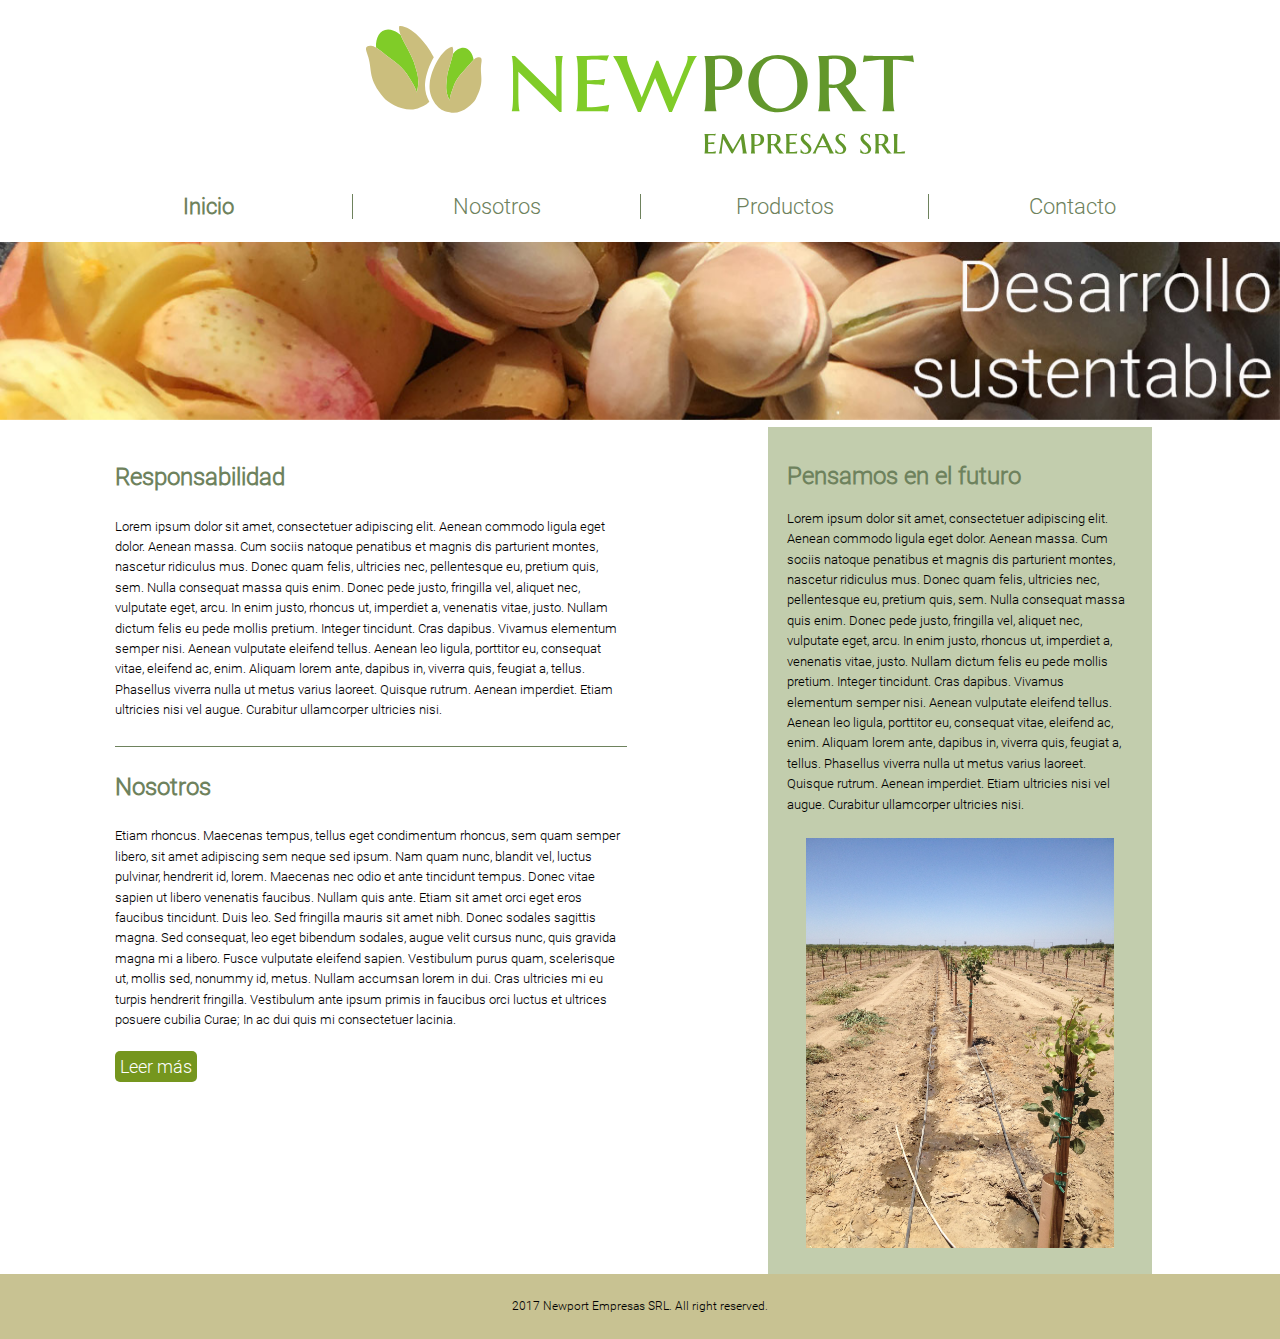
<file: web/index.html>
﻿<!DOCTYPE html>
<html lang="es">
<head>
	<title>Newport Empresas SRL</title>
	<meta charset="UTF-8">
	<meta name="viewport" content="width=device-width, maximum-scale=1">
	<link rel="stylesheet" type="text/css" href="css/index.css">
	<link rel="stylesheet" type="text/css" href="css/font.css">
    <style type="text/css">
        nav ul li:nth-child(1) {
            font-weight:bold;
        }
    </style>
</head>
<body>
	<header>
		<p><img src="img/marca.svg" alt="Ups! Parece que la versión de tu navegador no es la mas actual."/></p>
	</header>
	<nav>
		<ul>
			<li><a href="#">Inicio</a></li>
			<li><a href="html/nosotros.html">Nosotros</a></li>
			<li><a href="html/productos.html">Productos</a></li>
			<li><a href="html/contacto.html">Contacto</a></li>
		</ul>
	</nav>
	<section class="index">
		<div class="slides">
			<img src="img/28-desarrolloSustentable.jpg">
			<img src="img/29-procesosCalidad.jpg">
		</div>
	</section>
	<div class="columna1">
		<div class="primero">
			<h1>Responsabilidad</h1>
			<p>Lorem ipsum dolor sit amet, consectetuer adipiscing elit. Aenean commodo ligula eget dolor. Aenean massa. Cum sociis natoque penatibus et magnis dis parturient montes, nascetur ridiculus mus. Donec quam felis, ultricies nec, pellentesque eu, pretium quis, sem. Nulla consequat massa quis enim. Donec pede justo, fringilla vel, aliquet nec, vulputate eget, arcu. In enim justo, rhoncus ut, imperdiet a, venenatis vitae, justo. Nullam dictum felis eu pede mollis pretium. Integer tincidunt. Cras dapibus. Vivamus elementum semper nisi. Aenean vulputate eleifend tellus. Aenean leo ligula, porttitor eu, consequat vitae, eleifend ac, enim. Aliquam lorem ante, dapibus in, viverra quis, feugiat a, tellus. Phasellus viverra nulla ut metus varius laoreet. Quisque rutrum. Aenean imperdiet. Etiam ultricies nisi vel augue. Curabitur ullamcorper ultricies nisi.</p>
		</div>
		<div class="segundo">
			<h1>Nosotros</h1>
			<p>Etiam rhoncus. Maecenas tempus, tellus eget condimentum rhoncus, sem quam semper libero, sit amet adipiscing sem neque sed ipsum. Nam quam nunc, blandit vel, luctus pulvinar, hendrerit id, lorem. Maecenas nec odio et ante tincidunt tempus. Donec vitae sapien ut libero venenatis faucibus. Nullam quis ante. Etiam sit amet orci eget eros faucibus tincidunt. Duis leo. Sed fringilla mauris sit amet nibh. Donec sodales sagittis magna. Sed consequat, leo eget bibendum sodales, augue velit cursus nunc, quis gravida magna mi a libero. Fusce vulputate eleifend sapien. Vestibulum purus quam, scelerisque ut, mollis sed, nonummy id, metus. Nullam accumsan lorem in dui. Cras ultricies mi eu turpis hendrerit fringilla. Vestibulum ante ipsum primis in faucibus orci luctus et ultrices posuere cubilia Curae; In ac dui quis mi consectetuer lacinia.</p>
			<a href="html/nosotros.html">Leer más</a>
		</div>
	</div>
	<div class="columna2">
		<h1>Pensamos en el futuro</h1>
		<p>Lorem ipsum dolor sit amet, consectetuer adipiscing elit. Aenean commodo ligula eget dolor. Aenean massa. Cum sociis natoque penatibus et magnis dis parturient montes, nascetur ridiculus mus. Donec quam felis, ultricies nec, pellentesque eu, pretium quis, sem. Nulla consequat massa quis enim. Donec pede justo, fringilla vel, aliquet nec, vulputate eget, arcu. In enim justo, rhoncus ut, imperdiet a, venenatis vitae, justo. Nullam dictum felis eu pede mollis pretium. Integer tincidunt. Cras dapibus. Vivamus elementum semper nisi. Aenean vulputate eleifend tellus. Aenean leo ligula, porttitor eu, consequat vitae, eleifend ac, enim. Aliquam lorem ante, dapibus in, viverra quis, feugiat a, tellus. Phasellus viverra nulla ut metus varius laoreet. Quisque rutrum. Aenean imperdiet. Etiam ultricies nisi vel augue. Curabitur ullamcorper ultricies nisi.</p>
		<img src="img/8.jpg">
	</div>
	<script src="js/jquery-3.1.1.js" type="text/javascript"></script>
	<script src="js/jquery.slides.js" type="text/javascript"></script>
	<script>
		$(function(){
		  $(".slides").slidesjs({
		    play: {
		      active: false,
		      effect: "slide",
		      interval: 3000,
		      auto: true,
		      swap: true,
		      pauseOnHover: false,
		      restartDelay: 2500
		    }
		  });
		});
  	</script>
	<footer>
		<p>2017 Newport Empresas SRL. All right reserved.
	</footer>
</body>
</html>
</file>
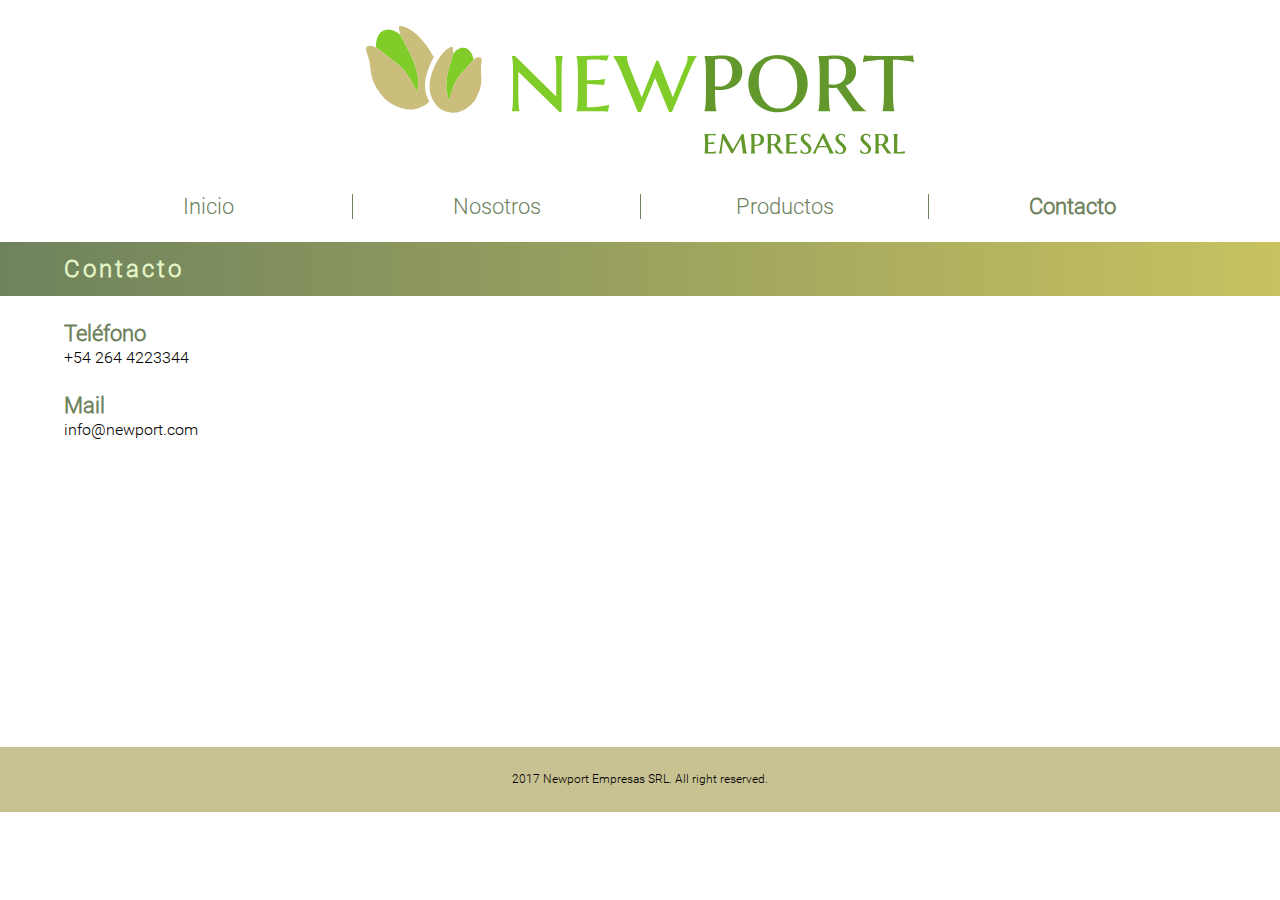
<file: web/html/contacto.html>
﻿<!DOCTYPE html>
<html lang="es">
<head>
	<title>Newport Empresas SRL</title>
	<meta charset="UTF-8">
	<meta name="viewport" content="width=device-width, maximum-scale=1">
	<link rel="stylesheet" type="text/css" href="../css/index.css">
	<link rel="stylesheet" type="text/css" href="../css/contacto.css">
	<link rel="stylesheet" type="text/css" href="../css/font.css">
    <style type="text/css">
        nav ul li:nth-child(4) {
            font-weight:bold;
        }
    </style>
</head>
<body>
	<header>
		<p><img src="../img/marca.svg" alt="Ups! Parece que la versión de tu navegador no es la mas actual."/></p>
	</header>
	<nav>
		<ul>
			<li><a href="../index.html">Inicio</a></li>
			<li><a href="nosotros.html">Nosotros</a></li>
			<li><a href="productos.html">Productos</a></li>
			<li><a href="contacto.html">Contacto</a></li>
		</ul>
	</nav>
	<div class="header">
		<h1>Contacto</h1>
	</div>
	<section class="contacto">
		<h1>Teléfono</h1>
		<p>+54 264 4223344</p>
		<h1>Mail</h1>
		<p>info@newport.com</p>
	</section>
	<footer>
		<p>2017 Newport Empresas SRL. All right reserved.
	</footer>
</body>
</html>
</file>
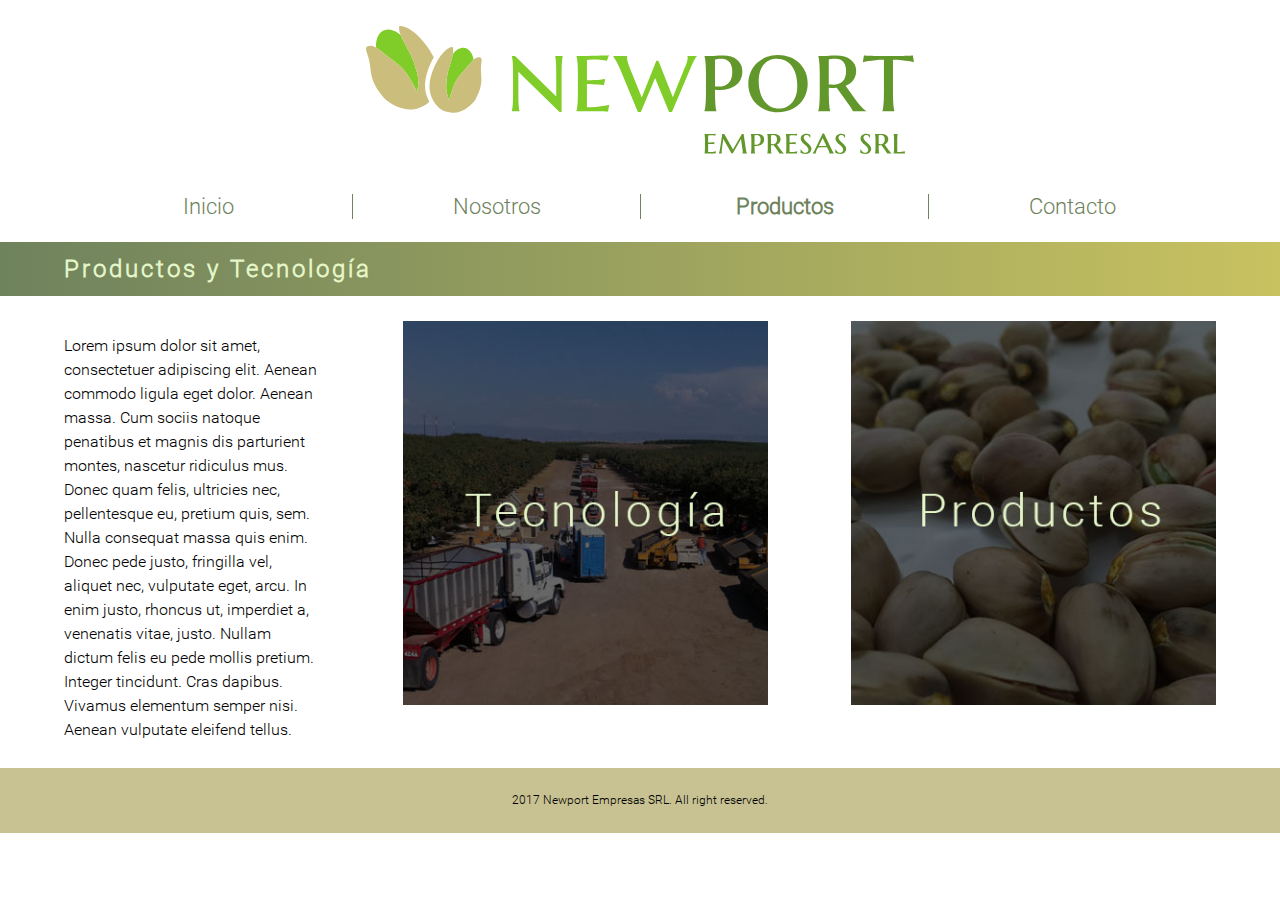
<file: web/html/productos.html>
﻿<!DOCTYPE html>
<html lang="es">
<head>
	<title>Newport Empresas SRL</title>
	<meta charset="UTF-8">
	<meta name="viewport" content="width=device-width, maximum-scale=1">
	<meta title="Newport Empresas SRL">
	<link rel="stylesheet" type="text/css" href="../css/index.css">
	<link rel="stylesheet" type="text/css" href="../css/productos.css">
	<link rel="stylesheet" type="text/css" href="../css/font.css">
    <style type="text/css">
        nav ul li:nth-child(3) {
            font-weight:bold;
        }
    </style>
</head>
<body>
	<header>
		<p><img src="../img/marca.svg" alt="Ups! Parece que la versión de tu navegador no es la mas actual."/></p>
	</header>
	<nav>
		<ul>
			<li><a href="../index.html">Inicio</a></li>
			<li><a href="nosotros.html">Nosotros</a></li>
			<li><a href="productos.html">Productos</a></li>
			<li><a href="contacto.html">Contacto</a></li>
		</ul>
	</nav>
	<div class="header">
		<h1>Productos y Tecnología</h1>
	</div>
	<p class="parrafo">Lorem ipsum dolor sit amet, consectetuer adipiscing elit. Aenean commodo ligula eget dolor. Aenean massa. Cum sociis natoque penatibus et magnis dis parturient montes, nascetur ridiculus mus. Donec quam felis, ultricies nec, pellentesque eu, pretium quis, sem. Nulla consequat massa quis enim. Donec pede justo, fringilla vel, aliquet nec, vulputate eget, arcu. In enim justo, rhoncus ut, imperdiet a, venenatis vitae, justo. Nullam dictum felis eu pede mollis pretium. Integer tincidunt. Cras dapibus. Vivamus elementum semper nisi. Aenean vulputate eleifend tellus.</p>
	<ul class="imagen1">
	    <li>
	        <figure>
	            <img src="../img/1productos.jpg" alt=""/>
	            <figcaption>
	                <p>Lorem ipsum dolor sit amet, consectetur adipiscing elit, sed do eiusmod tempor incididunt ut labore et dolore magna aliqua. Ut enim ad minim veniam, quis nost.</p>
	            </figcaption>
	        </figure>
	    </li>
	</ul>
	<ul class="imagen1">
	    <li>
	        <figure>
	            <img src="../img/29productos.jpg" alt=""/>
	            <figcaption>
	                <p>Lorem ipsum dolor sit amet, consectetur adipiscing elit, sed do eiusmod tempor incididunt ut labore et dolore magna aliqua. Ut enim ad minim veniam, quis nost.</p>
	            </figcaption>
	        </figure>
	    </li>
	</ul>
	<footer>
		<p>2017 Newport Empresas SRL. All right reserved.
	</footer>
</body>
</html>
</file>
<file: web/css/index.css>
/*COLORES
*	nav:hover y bg footer: rgb(200,194,146)
*	h1 y nav: rgb(110,130,93)
*/
* {
	margin:0;
	padding:0;
	box-sizing:border-box;
}
@font-face {
    font-family: "robotoLight";
    src: url("../font/Roboto-Light.ttf");
}
html {
	font-size: 12px;
}

header {
	margin:2% 0 1% 0;
}
	header p {
		text-align: center;
	}


nav {
	margin-bottom: 2%;
	margin-right: auto;
	margin-left: auto;
	width: 90%;
}
	nav ul li {
		font-family: robotoLight;
		font-size: 1.8rem;
		font-weight: 500;
		text-align: center;
		list-style: none;

		margin: 2% auto;
		float: left;
		width: 25%;
	}
	nav ul li:nth-child(2), nav ul li:nth-child(3), nav ul li:nth-child(4) {
		border-left: 1px solid rgb(110,130,93);
	}
	nav ul li a:link, nav ul li a:visited {
		text-decoration: none;
		color: rgb(110,130,93);

		transition-property: color;
		transition-duration: 0.4s;
	}
	nav ul li a:hover {
		color: rgb(200,194,146);
	}


section.index img{

	max-width: 100%;
	overflow: hidden;	
}
	.slides {
		overflow: hidden;
		width:100%;
		height: 100%;
	}

	.slidesjs-pagination {
		overflow: hidden;
		display: none;
	}
	.slidesjs-navigation {
		overflow: hidden;
		display: none;
	}

.columna1 {
	float: left;
	width:40%;
	margin:2% 0 2% 5%;
}

	div.primero, div.segundo {
		font-family: robotoLight;

		width: 100%;
		margin: 2% 0 5% 10%;
	}
		div.primero {
			border-bottom: 1px solid rgb(110,130,93);
		}
		div h1 {
			color: rgb(110,130,93);
		}
		div p {
			font-size: 1.1rem;
			line-height: 1.7rem;
			padding: 5% 0;
		}
		div.segundo a {
			font-size: 1.5rem;
			text-decoration: none;
			background-color: rgb(117,150,30);

			border-radius: 5px;
			padding: 1%;
		}
		div.segundo a:link, div.segundo a:visited {
			color: #fff;
		}

.columna2 {
	font-family: robotoLight;

	background-color: rgb(194,205,173);

	float: right;
	width: 30%;
	margin:0 10% 0 5%;
}
	.columna2 h1 {
		margin: 9% 0 2% 5%;
	}
	.columna2 p {
		padding: 3% 5% 0 5%;
	}
	.columna2 img {
		width: 80%;
		margin:6% 10%;
	}


footer {
	font-family: robotoLight;
	text-align: center;

	background-color: rgb(200,194,146);

	clear: both;
	padding: 2%;
}

@media screen and (min-width: 1500px) {

	html {
		font-size: 16px;
	}
	.slides {
		height: 225px;
	}
}

@media screen and (min-width:1200px) and (max-width: 1500px) {
	html {
	font-size: 12px;
	}
	.slides {
		height: 185px;
	}
}

@media screen and (min-width:800px) and (max-width: 1199px) {
	html {
	font-size: 12px;
	}
	.slides {
		height: 160px;
	}
}

@media screen and (min-width:500px) and (max-width: 800px) {
	html {
	font-size: 10px;
	}
	.slides {
		height: 100px;
	}
}

@media screen and (max-width: 500px) {
	html {
		font-size: 8px;
	}
	.slides {
		height: 100px;
	}
	.columna1 {
		width:80%;
		margin: 2%;
	}
	div p {
		padding: 5% 0;
	}
	.columna2 {
		display: none;
	}

}
</file>
<file: web/css/font.css>
@font-face {
  font-family: 'icomoon';
  src:  url('fonts/icomoon.eot?25yjnf');
  src:  url('fonts/icomoon.eot?25yjnf#iefix') format('embedded-opentype'),
    url('fonts/icomoon.ttf?25yjnf') format('truetype'),
    url('fonts/icomoon.woff?25yjnf') format('woff'),
    url('fonts/icomoon.svg?25yjnf#icomoon') format('svg');
  font-weight: normal;
  font-style: normal;
}

[class^="icon-"], [class*=" icon-"] {
  /* use !important to prevent issues with browser extensions that change fonts */
  font-family: 'icomoon' !important;
  speak: none;
  font-style: normal;
  font-weight: normal;
  font-variant: normal;
  text-transform: none;
  line-height: 1;

  /* Better Font Rendering =========== */
  -webkit-font-smoothing: antialiased;
  -moz-osx-font-smoothing: grayscale;
}

.icon-play3:before {
  content: "\ea1c";
}
.icon-pause2:before {
  content: "\ea1d";
}
.icon-arrow-right2:before {
  content: "\ea3c";
}
.icon-arrow-left2:before {
  content: "\ea40";
}
</file>
<file: web/css/contacto.css>
/*COLORES
*	nav:hover y bg footer: rgb(200,194,146)
*	h1 y nav: rgb(110,130,93)
*/

.header {
	font-family: robotoLight;

	background: linear-gradient(to left, rgb(200,194,96), rgb(110,130,93));

	clear: both;
	width: 100%;
}
	.header h1 { 
		letter-spacing: 3px;
		color: rgb(228,246,200);

		padding: 1% 0 1% 5%;

	}

section.contacto {
	font-family: robotoLight;
	margin:2% 5%;
	height: 400px;
}
	section.contacto p {
		font-size: 1.3rem;
		line-height: 2rem;
		margin-bottom: 2%;
	}
	section.contacto h1 {
		font-size: 1.8rem;
		color: rgb(110,130,93);
	}

@media screen and (min-width: 1500px) {

	section.contacto {
		height: 500px;
	}
}
</file>
<file: web/css/productos.css>
.header {
    font-family: robotoLight;

    background: linear-gradient(to left, rgb(200,194,96), rgb(110,130,93));

    clear: both;
    width: 100%;
}
  .header h1 { 
      letter-spacing: 3px;
      color: rgb(228,246,200);

      padding: 1% 0 1% 5%;

  }

.parrafo {
    font-family: robotoLight;
    font-size: 1.3rem;
    line-height: 2rem;
    margin-bottom: 2%;
    float: left;
    width: 20%;
    margin: 3% 5% 2% 5%;
}

.imagen1 {
    position:relative;
    width:30%;
    overflow:hidden;
    float:left;
    margin:2% 5% 2% 0;
}
.imagen1 li {
    float: left;
}
.imagen1 figure {
    margin:0;
    padding:0;
    position:relative;
    cursor:pointer;
}

.imagen1 img {
    width: 100%;
}
.imagen1 figure img {
    display:block;
    position:relative;
    z-index:10;
    margin:0 5%;
}
.imagen1 figure figcaption {
    display:block;
    position:absolute;
    z-index:5;
    box-sizing:border-box;
    -webkit-box-sizing:border-box;
    -moz-box-sizing:border-box;
    box-sizing:border-box;
}
.imagen1 figure p {

    height: 90%;
    display:block;
    font-family:robotoLight;
    font-size:1.8rem;
    line-height:2rem;
    margin:0;
    color:#fff;
    text-align:center;
    margin: 5%;
    padding-top: 30%;
}
.imagen1 figure figcaption {
    top:0;
    left:0;
    width:100%;
    height:100%;
    background-color:rgb(200,194,146);
    text-align:center;
    backface-visibility:hidden;
    -webkit-transform:rotateY(-180deg);
    -moz-transform:rotateY(-180deg);
    transform:rotateY(-180deg);
    -webkit-transition:all .5s;
    -moz-transition:all .5s;
    transition:all .5s;
}
.imagen1 figure img {
    backface-visibility:hidden;
    -webkit-transition:all .5s;
    -moz-transition:all .5s;
    transition:all .5s;
}
.imagen1 figure:hover img,figure.hover img {
    -webkit-transform:rotateY(180deg);
    -moz-transform:rotateY(180deg);
    transform:rotateY(180deg);
}
.imagen1 figure:hover figcaption,figure.hover figcaption {
    -webkit-transform:rotateY(0);
    -moz-transform:rotateY(0);
    transform:rotateY(0);
}
@media screen and (min-width: 1500px) {
    .imagen1 figure p {
        padding-top: 20%;
    }
}

@media screen and (min-width:1001px) and (max-width: 1499px) {
    .imagen1 figure p {
        padding-top: 27%;
    }

}
@media screen and (max-width: 1000px){
    .imagen1 {
        float:left;
        margin-left: 11%;
    }
    .imagen1 figure p {
        padding-top: 20%;
    }
    .parrafo {
        width: 90%;
        margin: 3% 5% 3% 5%;
    }
}
@media screen and (max-width: 500px) {
    .imagen1 {
        float:left;
        margin-left: 11%;
    }
    .imagen1 figure p {
        padding-top:5%;
        font-size:1rem;
        line-height:1.5rem;

    }
    .parrafo {
        width: 90%;
        margin: 3% 5% 3% 5%;
    }
}
</file>
